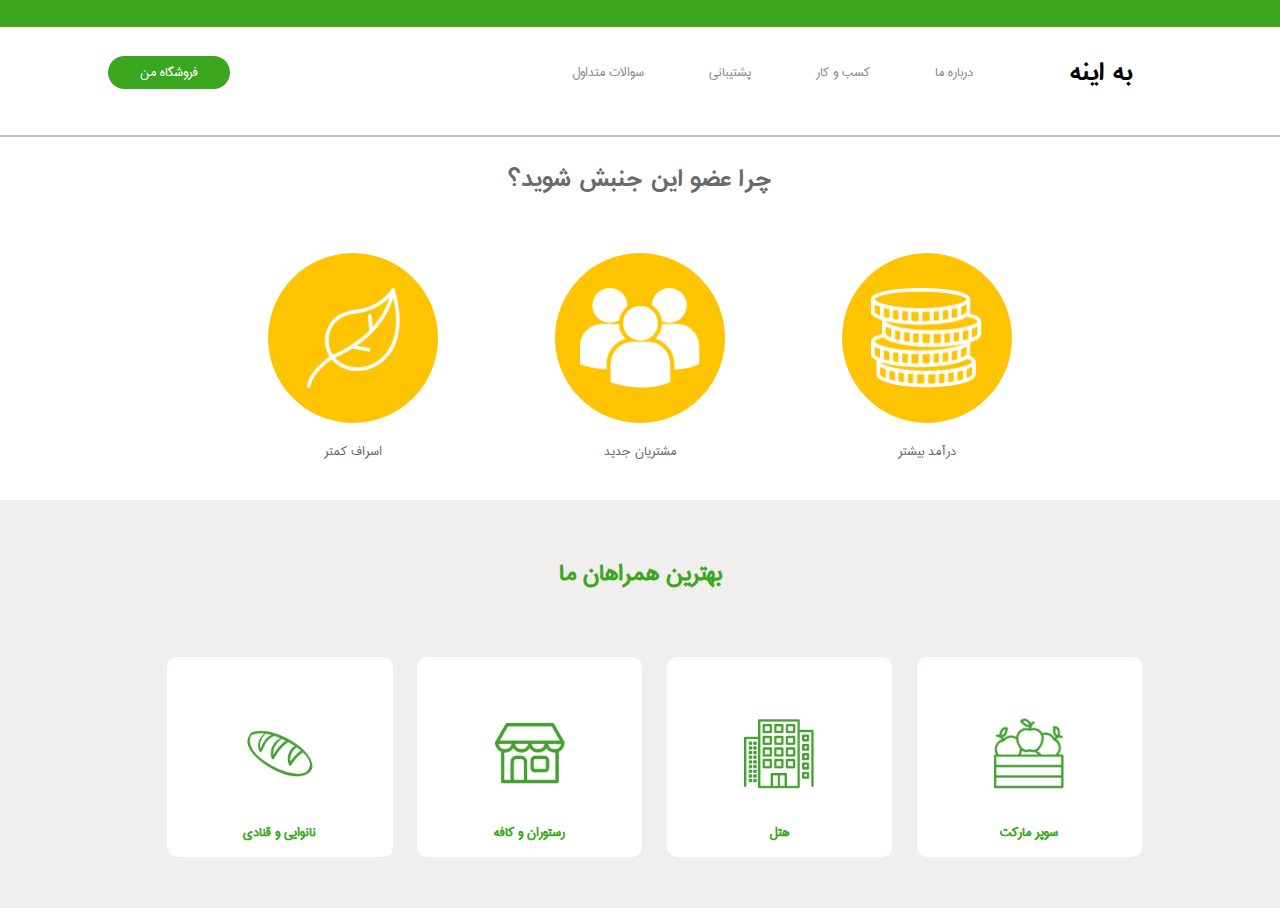
<file: samplepagecoin/index.html>
<!DOCTYPE html>
<html lang="fa-IR" dir="rtl">
<head>
    <meta charset="UTF-8">
    <meta http-equiv="X-UA-Compatible" content="IE=edge">
    <meta name="viewport" content="width=device-width, initial-scale=1.0">
    <title>Document</title>
    <link rel="stylesheet" href="./main.css">
</head>
<body>
    <header>
        <div class="line">
        </div>
        <div class="container d-flex justify-between align-center">
            <div class="logo">
                <h1>به اینه</h1>
            </div>
            <nav>
                <a href="#">درباره ما</a>
                <a href="#">کسب و کار</a>
                <a href="#">پشتیبانی</a>
                <a href="#">سوالات متداول</a>
            </nav>
            <div class="cta">
                <p>فروشگاه من</p>
            </div>
        </div>
    </header>
    <div class="container">
        <main>
            <span class="first-content">
                چرا عضو این جنبش شوید؟
            </span>
         <div class="second-content container d-flex justify-between align-center ">
             <div class="first-image">
                  <div id="one">
                       <img src="./assets/images/coins.png" >
                 </div>
                    <p>درآمد بیشتر</p>
                </div>
             
                <div class="second-image">
                    <div id="two">
                       <img src="./assets/images/multipleUsers.png">
                    </div>
                   <p>مشتریان جدید</p>
                </div>
                <div class="third-image">
                    <div id="three">
                      <img src="./assets/images/leaf.png">
                    </div>
                 <p>اسراف کمتر</p>
                </div>
         </div>
        </main>
    </div>
        <footer>
            <div class="container">
            <div class="accompany">بهترین همراهان ما</div>
            <div class="items">
                <div class="card-1">
                    <img  src="./assets/images/kharobar.png">
                    <span class="grocery">سوپر مارکت</span>
                </div>
                <div class="card-2">
                    <img src="./assets/images/hotel.png">
                    <span class="hotel">هتل</span>
                </div>
                <div class="card-3">
                    <img src="./assets/images/restaurant.png">
                    <span class="coffee">رستوران و کافه</span>
                </div>
                <div class="card-4">
                    <img src="./assets/images/bread.png">
                    <span class="bakery">نانوایی و قنادی</span>
                </div>
            </div>
        </div>
        </footer>
</body>
</html>
</file>
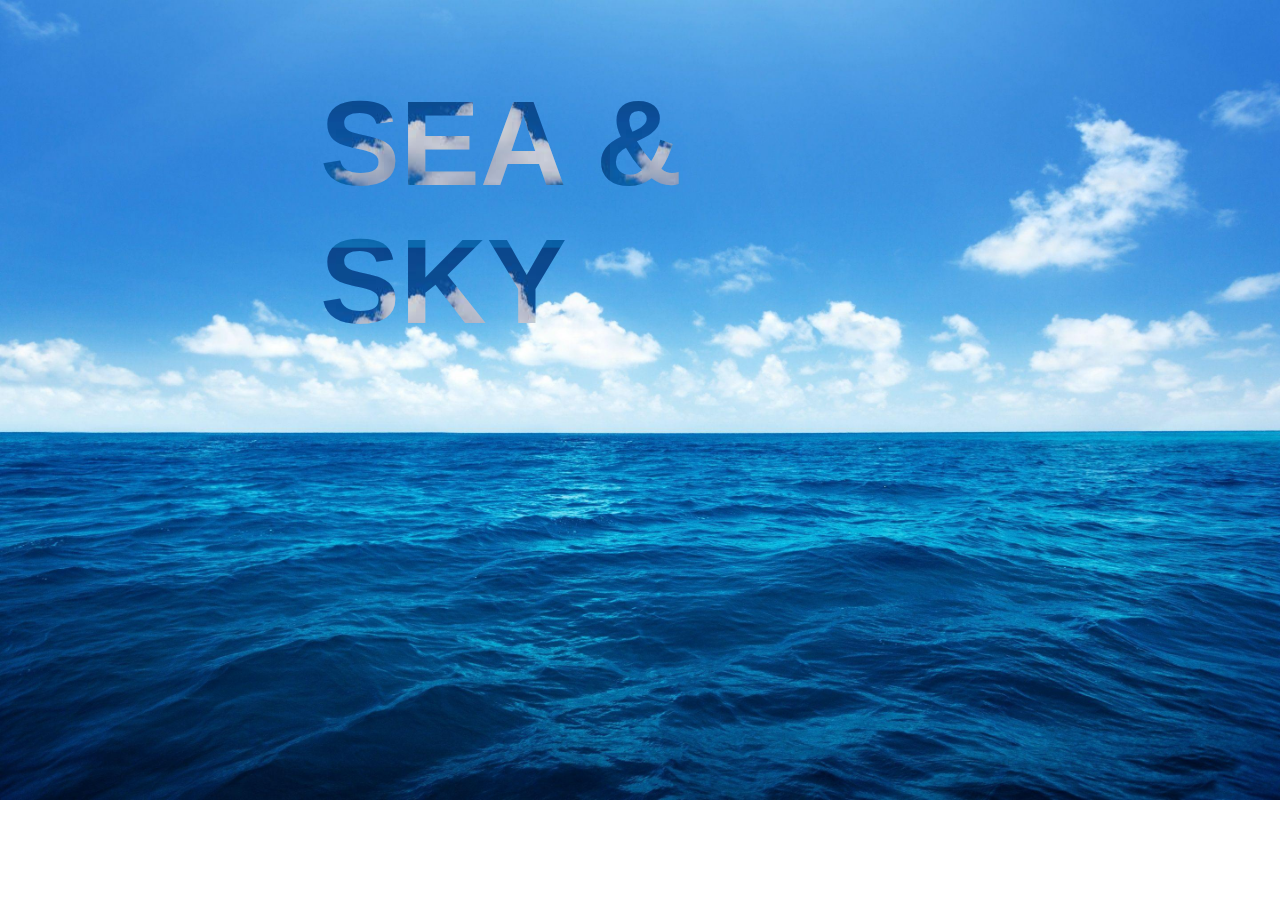
<file: 2/seaSky.html>
<!DOCTYPE html>
<html lang="en">
<head>
    <meta charset="UTF-8">
    <meta http-equiv="X-UA-Compatible" content="IE=edge">
    <meta name="viewport" content="width=device-width, initial-scale=1.0">
    <title>SEA & SKY</title>
    <link rel="stylesheet" href="assets/css/seaSky.css">
</head>
<body>
    <div class="seaSky">
        <h1>sea & sky</h1>
    </div>
</body>
</html>
</file>
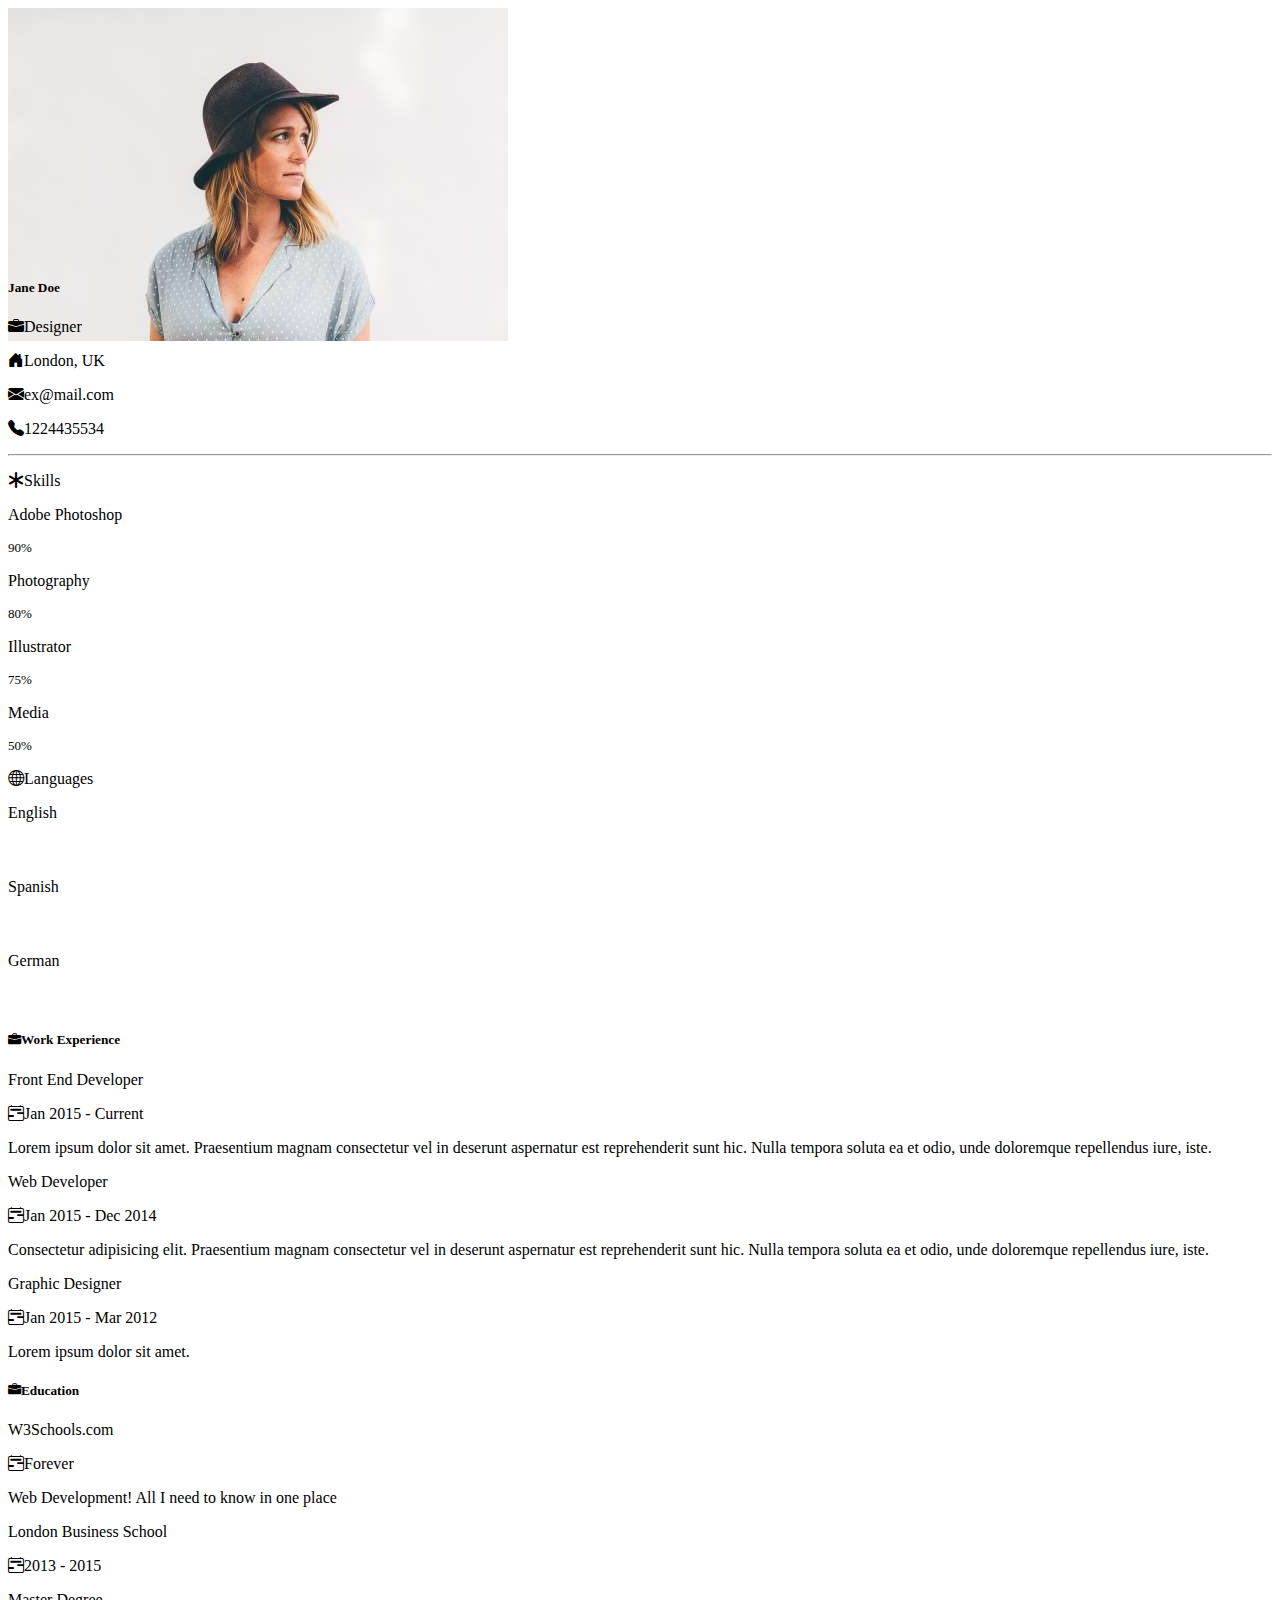
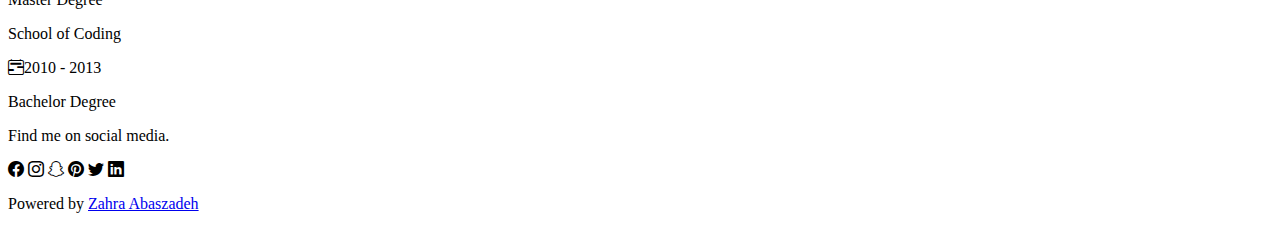
<file: bootstrapcss/3.html>
<!DOCTYPE html>
<html lang="en">
<head>
    <meta charset="UTF-8">
    <meta http-equiv="X-UA-Compatible" content="IE=edge">
    <meta name="viewport" content="width=device-width, initial-scale=1.0">
    <link href="https://cdn.jsdelivr.net/npm/bootstrap@5.1.3/dist/css/bootstrap.min.css" rel="stylesheet" integrity="sha384-1BmE4kWBq78iYhFldvKuhfTAU6auU8tT94WrHftjDbrCEXSU1oBoqyl2QvZ6jIW3" crossorigin="anonymous">
    <link rel="stylesheet" href="https://cdn.jsdelivr.net/npm/bootstrap-icons@1.3.0/font/bootstrap-icons.css">
    <link rel="stylesheet" href="3.css">
    <title>Bootstrap Template</title>
</head>
<body class="bg-light">
    <!-- Page Container -->
    <div class="container mt-4">
        <div class="row">
              <!-- Left Column -->
            <div class="col-12 col-md-4 leftCard">
                <div class="card shadow mb-5 bg-white rounded">
                    <img src="avatar_hat.jpg" class="card-img-top">
                    <div class="card-body">
                      <h5 class="card-title fs-2 fw-normal mb-4">Jane Doe</h5>
                      <p class="card-text">
                        <p class="text-secondary"><i class="bi bi-briefcase-fill text-success me-3"></i>Designer</p>
                        <p class="text-secondary"><i class="bi bi-house-door-fill text-success me-3"></i>London, UK</p>
                        <p class="text-secondary"><i class="bi bi-envelope-fill text-success me-3"></i>ex@mail.com</p>
                        <p class="text-secondary"><i class="bi bi-telephone-fill text-success me-3"></i>1224435534</p>
                      </p>
                      <hr>
                      <p class="fw-bold text-secondary fs-5"><i class="bi bi-asterisk text-success fw-bolder fs-6 me-3"></i>Skills</p>
                      <p class="text-secondary">Adobe Photoshop</p>
                      <div class="bg-light mb-3 radius">
                        <div class="bg-success text-center text-white radius fsmall" style="width:90%;">90%</div>
                      </div>
                      <p class="text-secondary">Photography</p>
                      <div class="bg-light mb-3 radius" >
                        <div class="bg-success text-center text-white radius fsmall" style="width:80%;">80%</div>
                      </div>
                      <p class="text-secondary">Illustrator</p>
                      <div class="bg-light mb-3 radius">
                        <div class="bg-success text-center text-white radius w-75 fsmall">75%</div>
                      </div>
                      <p class="text-secondary">Media</p>
                      <div class="bg-light mb-3 radius">
                        <div class="bg-success text-center text-white radius w-50 fsmall">50%</div>
                      </div>
                      <p class="py-3 fw-bold text-secondary fs-5"><i class="bi bi-globe text-success fw-bolder fs-6 me-3"></i>Languages</p>
                      <p class="text-secondary">English</p>
                      <div class="bg-light mb-3 radius">
                        <div class="bg-success radius w-100 h24"></div>
                      </div>
                      <p class="text-secondary">Spanish</p>
                      <div class="bg-light mb-3 radius">
                        <div class="bg-success radius h24" style="width:55%;"></div>
                      </div>
                      <p class="text-secondary radius">German</p>
                      <div class="bg-light mb-3 radius">
                        <div class="bg-success w-25 radius h24"></div>
                      </div>
                    </div>
                    </div>
            </div>
            <!-- End Left Column -->

             <!-- Right Column -->
            <div class="col-12 col-md-8">
                <div class="card shadow">
                    <div class="card-body">
                      <h5 class="card-title text-secondary fs-2"><i class="bi bi-briefcase-fill text-success me-3"></i>Work Experience</h5>
                      <p class="card-text text-secondary fw-bold fs-6 py-3 ps-3">Front End Developer</p>
                      <p class="ps-3 text-success fs-6"><i class="bi bi-calendar2-range text-success pe-3"></i>Jan 2015 - <span class="badge bg-success">Current</span></p>
                      <p class="mx-3 border-bottom pb-4">Lorem ipsum dolor sit amet. Praesentium magnam consectetur vel in deserunt aspernatur est reprehenderit sunt hic. Nulla tempora soluta ea et odio, unde doloremque repellendus iure, iste.</p> 
                        <!-- -------------------------------------------------- -->
                      <p class="card-text text-secondary fw-bold fs-6 py-3 ps-3">Web Developer</p>
                      <p class="ps-3 text-success fs-6"><i class="bi bi-calendar2-range text-success pe-3"></i>Jan 2015 - Dec 2014</p>
                      <p class="mx-3 border-bottom pb-4">Consectetur adipisicing elit. Praesentium magnam consectetur vel in deserunt aspernatur est reprehenderit sunt hic. Nulla tempora soluta ea et odio, unde doloremque repellendus iure, iste.</p> 
                        <!-- --------------------------------------------------- -->
                      <p class="card-text text-secondary fw-bold fs-6 py-3 ps-3">Graphic Designer</p>
                      <p class="ps-3 text-success fs-6"><i class="bi bi-calendar2-range text-success pe-3"></i>Jan 2015 - Mar 2012</p>
                      <p class="mx-3 pb-4">Lorem ipsum dolor sit amet.</p>                  
                    </div>
                </div>
                <div class="card shadow mt-4">
                    <div class="card-body">
                      <h5 class="card-title text-secondary fs-2"><i class="bi bi-briefcase-fill text-success me-3"></i>Education</h5>
                      <p class="card-text text-secondary fw-bold fs-6 py-3 ps-3">W3Schools.com</p>
                      <p class="ps-3 text-success fs-6"><i class="bi bi-calendar2-range text-success pe-3"></i>Forever</p>
                      <p class="mx-3 border-bottom pb-4">Web Development! All I need to know in one place</p> 
                        <!-- -------------------------------------------------- -->
                      <p class="card-text text-secondary fw-bold fs-6 py-3 ps-3">London Business School</p>
                      <p class="ps-3 text-success fs-6"><i class="bi bi-calendar2-range text-success pe-3"></i>2013 - 2015</p>
                      <p class="mx-3 border-bottom pb-4">Master Degree</p> 
                        <!-- --------------------------------------------------- -->
                      <p class="card-text text-secondary fw-bold fs-6 py-3 ps-3">School of Coding</p>
                      <p class="ps-3 text-success fs-6"><i class="bi bi-calendar2-range text-success pe-3"></i>2010 - 2013</p>
                      <p class="mx-3 pb-4">Bachelor Degree</p>                  
                    </div>
                </div>
            </div>
             <!-- End Right Column -->

        </div>
    </div>
    <!-- footer Part -->
    <footer class="text-white text-center mt-3 bg-success">
        <p class="pt-3 pb-1">Find me on social media.</p>
        <i class="bi bi-facebook"></i>
        <i class="bi bi-instagram"></i>
        <i class="bi bi-snapchat"></i>
        <i class="bi bi-pinterest"></i>
        <i class="bi bi-twitter"></i>
        <i class="bi bi-linkedin"></i>
        <p class="pb-3 pt-3">Powered by <a href="https://github.com/ZhrAbszd/Zahra_Abaszadeh_hw10_maktab66.git" target="_blank" class="text-white">Zahra Abaszadeh</a></p>
    </footer>


    <script src="https://cdn.jsdelivr.net/npm/bootstrap@5.1.3/dist/js/bootstrap.bundle.min.js" integrity="sha384-ka7Sk0Gln4gmtz2MlQnikT1wXgYsOg+OMhuP+IlRH9sENBO0LRn5q+8nbTov4+1p" crossorigin="anonymous"></script>
</body>
</html>
</file>
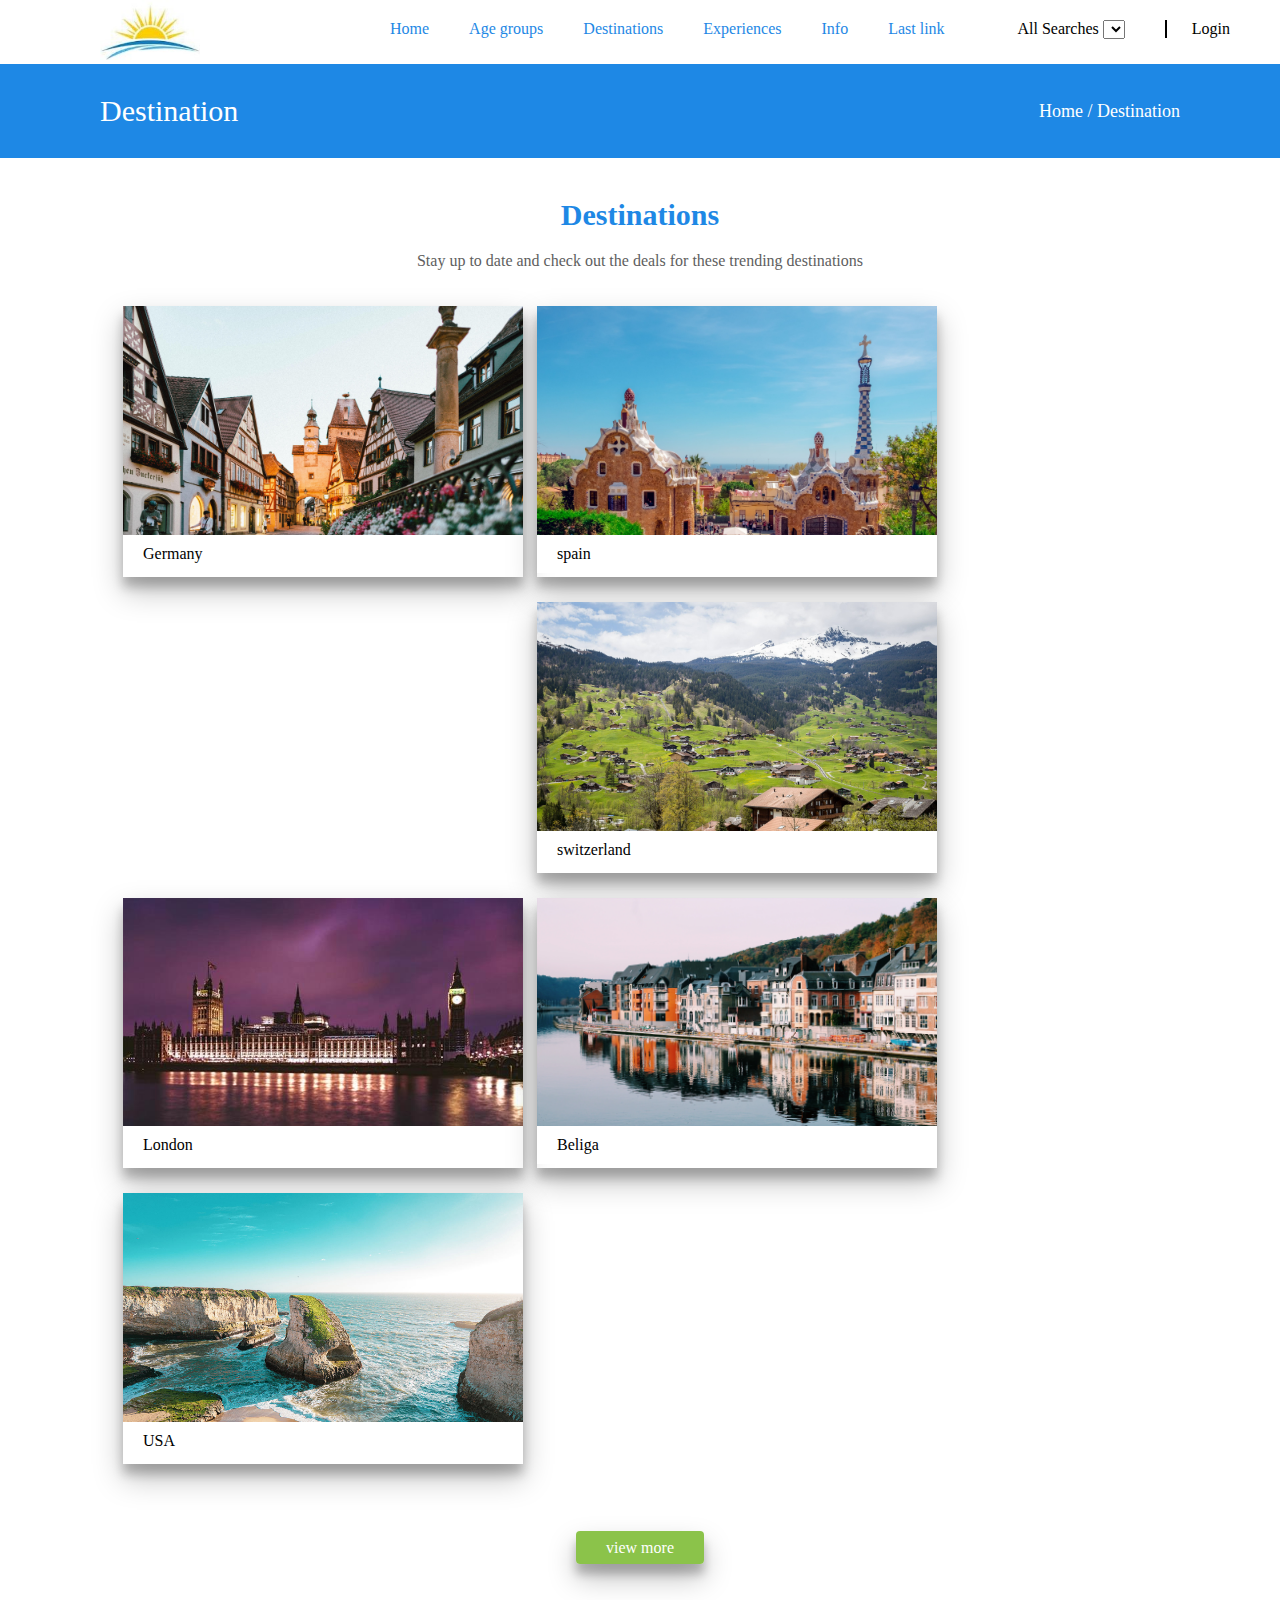
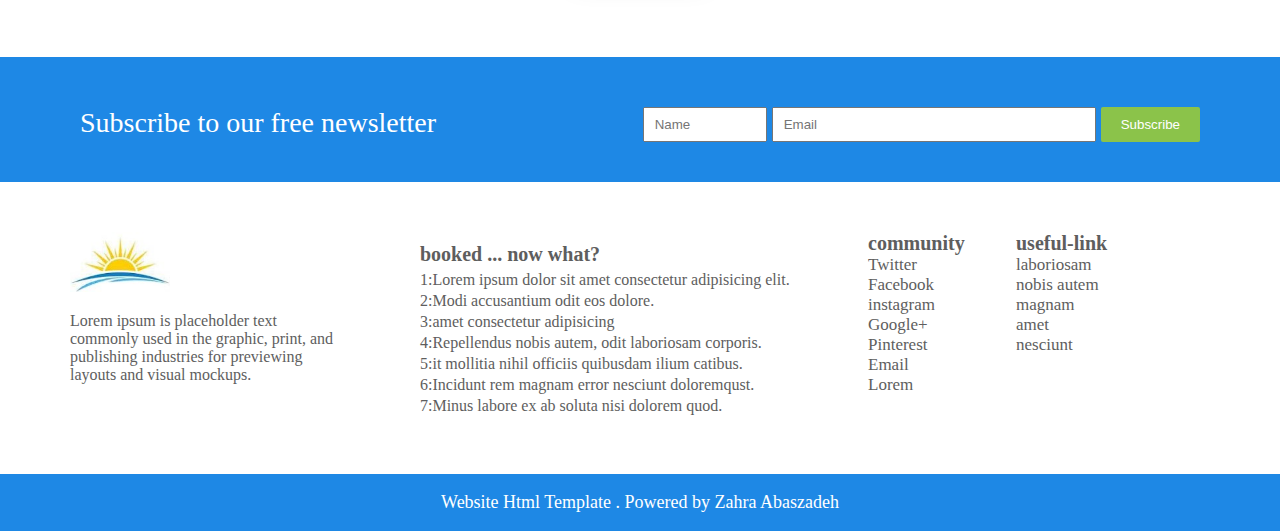
<file: htmlfloat/float.html>
<!DOCTYPE html>
<html lang="en">
<head>
    <meta charset="UTF-8">
    <meta http-equiv="X-UA-Compatible" content="IE=edge">
    <meta name="viewport" content="width=device-width, initial-scale=1.0">
    <title>Float</title>
    <link rel="stylesheet" href="main.css">
</head>
<body>
    <nav class="clearfix">
        <div class="logo">
          <img src="img/sunrise.png" alt="" style="width: 100px; padding-left: 100px;">
        </div>
        <ul>
          <li><a href="#">Home</a></li>
          <li><a href="#">Age groups</a></li>
          <li><a href="#">Destinations</a></li>
          <li><a href="#">Experiences</a></li>
          <li><a href="#">Info</a></li>
          <li><a href="#">Last link</a></li>
         </ul>
         <span id="loginBorder">Login</span>
         <div class="dropdown">
            <label for="">All Searches</label>
            <select name="" id="">
              <option value=""></option>
              <option value=""></option>
              <option value=""></option>
              <option value=""></option>
            </select>
         </div>
    </nav>
    <div class="clearfix destination">
        <span id="title">Destination</span>
        <span class="home">Home / Destination</span>
    </div>
    <div style="width: 100%; text-align: center; margin: 20px 0;">
    <h1>Destinations</h1>
    <p>Stay up to date and check out the deals for these trending destinations</p>
    </div>
    <div class="imgGallery" style="width: 90%; padding-left: 123px;">
        <div style="display: inline-block;">
        <div class="images">
            <img src="img/Germany.jpg" alt="" style="width: 400px;">
            <div class="caption">Germany</div>
        </div>
        <div class="images">
            <img src="img/spain.jpg" alt="" style="width: 400px;">
            <div class="caption">spain</div>
        </div>
        <div class="images">
            <img src="img/switzerland.jpg" alt="" style="width: 400px;">
            <div class="caption">switzerland</div>
        </div>
        </div>
        <div style="display: inline-block;">
        <div class="images">
            <img src="img/London.jpg" alt="" style="width: 400px;">
            <div class="caption">London</div>
        </div>
        <div class="images">
            <img src="img/Beliga.jpg" alt="" style="width: 400px;">
            <div class="caption">Beliga</div>
        </div>
        <div class="images">
            <img src="img/USA.jpg" alt="" style="width: 400px;">
            <div class="caption">USA</div>
        </div>
        </div>
    </div>
    <div class="viewmore">
        <span>view more</span>
    </div>
    <div class="sub">
        <p>Subscribe to our free newsletter</p>
        <button type="submit">Subscribe</button>
        <input type="email" placeholder="Email" style="width: 300px;">
        <input type="text" placeholder="Name" style="width: 100px;">
    </div>
    <div class="footer">
        <div class="f-col" style="width: 25%; padding-left: 70px;">
            <img src="img/sunrise.png" alt="" style="width: 100px;">
            <p style="width: 87%;">Lorem ipsum is placeholder text commonly used in the graphic, print, and publishing industries for previewing layouts and visual mockups.</p>
        </div>
        <div class="f-col" style="width: 35%; line-height: 5px;padding-left: 30px;">
            <p class="bold">booked ... now what?</p>
            <p>1:Lorem ipsum dolor sit amet consectetur adipisicing elit.</p>
            <p>2:Modi accusantium odit eos dolore.</p>
            <p>3:amet consectetur adipisicing</p>
            <p>4:Repellendus nobis autem, odit laboriosam corporis.</p>
            <p>5:it mollitia nihil officiis quibusdam ilium catibus.</p>
            <p>6:Incidunt rem magnam error nesciunt doloremqust.</p>
            <p>7:Minus labore ex ab soluta nisi dolorem quod.</p>
        </div>
        <div class="f-col" style="width: 10%;">
            <span class="bold">community</span>
            <span>Twitter</span>
            <span>Facebook</span>
            <span>instagram</span>
            <span>Google+</span>
            <span>Pinterest</span>
            <span>Email</span>
            <span>Lorem</span>
        </div>
        <div class="f-col" style="width: 10%; padding-left: 20px;">
            <span class="bold">useful-link</span>
            <span>laboriosam</span>
            <span>nobis autem</span>
            <span>magnam</span>
            <span>amet</span>
            <span>nesciunt</span>
        </div>
    </div>
    <div class="last">
        <p>Website Html Template . Powered by Zahra Abaszadeh</p>
    </div>

</body>
</html>
</file>
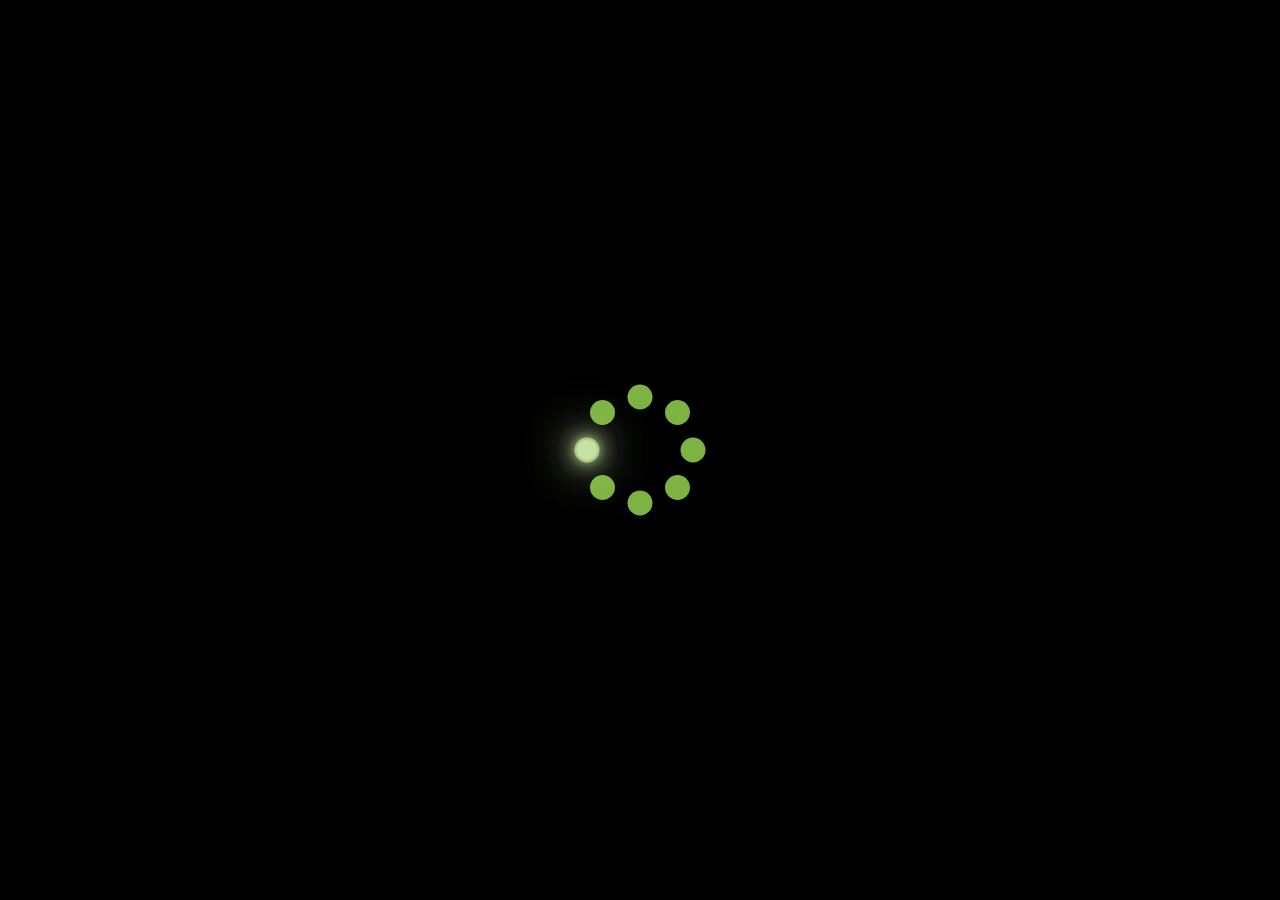
<file: loaderHtml/Loader1.html>
<!DOCTYPE html>
<html lang="en">
  <head>
    <meta charset="UTF-8" />
    <meta http-equiv="X-UA-Compatible" content="IE=edge" />
    <meta name="viewport" content="width=device-width, initial-scale=1.0" />
    <title>BIG BALL</title>
    <style>
      body {
          background-color: black;
      }
      .s2 {
        position: absolute;
        height: 100px;
        width: 100px;
        background-color: transparent;
        top: 50vh;
        left: 50%;
        transform: translate(-50%, -50%);
      }

      .s1 {
        position: absolute;
        height: 100px;
        width: 100px;
        top: 50vh;
        left: 50%;
        transform-origin: center;
        transform: translate(-50%, -50%) rotate(45deg);
        background-color: transparent;
      }

      .bigcon {
        position: absolute;
        height: 95px;
        width: 95px;
        top: 50vh;
        left: 50%;
        transform-origin: center;
        transform: translate(-50%, -50%) rotate(-45deg);
        background-color: transparent;
        animation: bigcon 2s infinite linear;
        animation-delay: 0.25s;
      }

      .b {
        border-radius: 50%;
        position: absolute;
      }

      .s {
        width: 25px;
        height: 25px;
        animation: small 2s infinite ease;
        background-color: #7cb342;
      }

      .s:nth-child(1) {
        top: 0%;
        left: 0%;
      }

      .s:nth-child(2) {
        top: 0%;
        right: 0%;
      }

      .s:nth-child(3) {
        right: 0%;
        bottom: 0%;
      }

      .s:nth-child(4) {
        bottom: 0%;
        left: 0%;
      }

      .big {
        width: 20px;
        height: 20px;
        border-radius: 15px;
        box-shadow: 0px 0px 10px #c5e1a5, 0px 0px 20px #c5e1a5,
          0px 0px 30px #c5e1a5, 0px 0px 50px #c5e1a5, 0px 0px 60px #c5e1a5;
        z-index: 1;
        background-color: #c5e1a5;
        animation: bigball 1s infinite linear;
      }

      .sb1 {
        animation-delay: -1.75s;
      }
      .sb6 {
        animation-delay: -1.5s;
      }
      .sb2 {
        animation-delay: -1.25s;
      }
      .sb7 {
        animation-delay: -1s;
      }
      .sb3 {
        animation-delay: -0.75s;
      }
      .sb8 {
        animation-delay: -0.5s;
      }
      .sb4 {
        animation-delay: -0.25s;
      }
      .sb5 {
        animation-delay: -0s;
      }

      @keyframes bigcon {
        0% {
          transform-origin: center;
          transform: translate(-50%, -50%) rotate(45deg);
        }
        100% {
          transform-origin: center;
          transform: translate(-50%, -50%) rotate(405deg);
        }
      }

      @keyframes small {
        0% {
          transform: scale(1);
          background-color: #7cb342;
        }
        10% {
          transform: scale(1.3);
          background-color: #c5e1a5;
        }
        15% {
          transform: scale(1);
        }
        25% {
          transform: scale(1);
          background-color: #7cb342;
        }
        100% {
          transform: scale(1);
          background-color: #7cb342;
        }
      }
    </style>
  </head>
  <body>
    <div class="main">
      <div class="s1">
        <div class="s b sb1"></div>
        <div class="s b sb2"></div>
        <div class="s b sb3"></div>
        <div class="s b sb4"></div>
      </div>
      <div class="s2">
        <div class="s b sb5"></div>
        <div class="s b sb6"></div>
        <div class="s b sb7"></div>
        <div class="s b sb8"></div>
      </div>
      <div class="bigcon">
        <div class="big b"></div>
      </div>
    </div>
  </body>
</html>
</file>
<file: samplepagecoin/main.css>
@font-face {
    src: url(./assets/fonts/IRAN\ Sans\ Bold\ \(mmrostami.blog.ir\).ttf);
    font-family:irbold;
}
@font-face {
    src: url(./assets/fonts/IRAN\ Sans\ Regular\ \(mmrostami.blog.ir\).ttf);
    font-family:irreg;
}
.d-flex {
    display: flex;
}

.justify-between {
    justify-content: space-between;
}

.align-center {
    align-items: center;
}
.align-start{
    align-items: flex-start;
}
body {
    margin: 0;
}
header{
    border-bottom: 2px solid #c7c4c4;
    height: 15vh;
    align-items:baseline;
}
div.line{
    height: 3vh;
    background-color: #3ba720;
}
div.container {
    width: 80%;
    margin-left: auto;
    margin-right: auto;
}
div.logo {
    display: inline-block;
    width: 10%;
    vertical-align: middle;
    font-family: irbold;
    text-align: center;
}
a {
    text-decoration: none;
}
nav {
    width: 69%;
    display: inline-block;
    text-align:start;
}
nav a {
    color: #908c8c;
    padding: 5px 20PX;
    font-size: 1em;
    font-family: irreg;
    margin-left:3%;
}
nav a:hover {
    color:white;
    background-color:#3ba720 ;
    border-radius: 20px;
}
div.cta {
    display: inline-block;
    width: 10%;
    vertical-align: middle;
    font-size: 1em;
    font-family: irreg;
    text-align: center;
}
div.cta p{
    width:100%;
    height:100%;
    padding: 4px 10px;
    color: white;
    background-color: #3ba720;
    border-radius: 25px;

}
main{
    text-align: center;
    margin: 2% 0%;
}
span.first-content{
   
    color: #6b6969;
    font-family: irbold;
    font-size:1.8em ;
}
div.second-content{
    margin-top: 5%;
    font-family: irreg;
    font-size: 1em;
    color: #6b6969;
}
div.first-image{
    display:inline-block;
    width: 30%;
    text-align: center;

}
#one{
    display:inline-block;
    height: 170px;
    width: 170px;
    background-color: #ffc401;
    border-radius:50%;
    vertical-align:middle;
    text-align: center;
}
#one img, #two img, #three img{
   height: 100px;
   position: relative;
   top: 50%;
   transform:translateY(-50%);
}

div.second-image{
    display:inline-block;
    width:30%;
    text-align:center; 
}
#two{
    display:inline-block;
    height: 170px;
    width: 170px;
    background-color: #ffc401;
    border-radius:50%;
    vertical-align:middle;
    text-align: center;
}


div.third-image{
    display:inline-block;
    width:30%;
    text-align:center;
    vertical-align: middle;
   
}
#three{
    display:inline-block;
    height: 170px;
    width: 170px;
    background-color: #ffc401;
    border-radius:50%;
    vertical-align:middle;
    text-align: center;
}
footer{
    background-color: #f1eeee;
    font-family: irreg;

}
.justify-around{
    justify-content: space-around;
}
div.accompany{
    text-align: center;
    padding: 5% 0%;
    font-size: 1.8em;
    color: #3ba720;
    font-weight:bold;
}

div.card-1, .card-2, .card-3, .card-4{
    display: inline-block;
    width: 22%;
    margin: 1%;
    height:20vh;
    padding-top: 2%;
    vertical-align: top;
    background-color: white;
    /**box-shadow: 3px 4px 12px 1px gray;**/
    border-radius: 10px;
    text-align: center;
    position: relative;
    cursor: pointer;
    margin-bottom:5% ;
    
}
 footer img{
  width: 70Px;
  position: absolute;
  top: 50%;
  left: 50%;
   transform:translate(-50%,-50%);
   padding-bottom: 3%;
}
.grocery, .coffee, .hotel, .bakery{
    position: absolute;
    left: 50%;
    bottom: 0;
    transform:translate(-50%,-50%);
    color: #3ba720;
    font-size:1em;
    font-weight: 620;
}

div.card-1:hover{
    border-bottom: 8px solid #3ba720;
}
div.card-2:hover{
    border-bottom: 8px solid #3ba720;
}
div.card-3:hover{
    border-bottom: 8px solid #3ba720;
}
div.card-4:hover{
    border-bottom: 8px solid #3ba720;
}
/* tablet breakpoint */
@media screen and (max-width: 992px) { 
    body{
        margin: 0;
    }
    div.logo {
        display: inline-block;
        width: 15%;
        vertical-align: middle;
        font-family: irbold;
        font-size: .8em;
        text-align: center;
    }
    nav {
        width:60%;
        display: inline-block;
        text-align:start;
    }
    nav a {
        color: #908c8c;
        padding:1px 2px;
        font-size: .9em;
        font-family: irreg;
        font-weight:600;
    }
    div.cta {
        display: inline-block;
        width: 17%;
        vertical-align: middle;
        font-size: .8em;
        font-family: irreg;
        text-align: center;
    }
    div.cta p{
        width:100%;
        height:100%;
        padding:1px 2px;
        color: white;
        background-color: #3ba720;
        border-radius: 25px;
    
    }
    span.first-content{
   
        color: #6b6969;
        font-family: irbold;
        font-size:1.3em ;
    }
    div.second-content{
        margin-top: 5%;
        font-family: irreg;
        font-size: 1.2em;
        color: #6b6969;
    }
    div.first-image{
        display:inline-block;
        width: 30%;
        text-align: center;
    
    }
    #one{
        display:inline-block;
        height: 80px;
        width: 80px;
        background-color: #ffc401;
        border-radius:50%;
        vertical-align:middle;
        text-align: center;
    }
    #one img, #two img, #three img{
       height: 50px;
       width: 50px;
       position: relative;
       top: 50%;
       transform:translateY(-50%);
    }
    
    div.second-image{
        display:inline-block;
        width:30%;
        text-align:center; 
    }
    #two{
        display:inline-block;
        height: 80px;
        width: 80px;
        background-color: #ffc401;
        border-radius:50%;
        vertical-align:middle;
        text-align: center;
    }
    
    
    div.third-image{
        display:inline-block;
        width:30%;
        text-align:center;
        vertical-align: middle;
       
    }
    #three{
        display:inline-block;
        height: 80px;
        width: 80px;
        background-color: #ffc401;
        border-radius:50%;
        vertical-align:middle;
        text-align: center;
    }
    div.accompany{
        text-align: center;
        padding: 5% 0%;
        font-size: 1.3em;
        color: #3ba720;
        font-weight:bold;
    }
    div.items{
        padding-bottom: 5%;
    }
    div.items{
        padding-bottom: 5%;
    }
    div.card-1, .card-2, .card-3, .card-4{
        display: inline-block;
        width: 47%;
        height:20vh;
        vertical-align: top;
        background-color: white;
        /**box-shadow: 3px 4px 12px 1px gray;**/
        border-radius: 10px;
        text-align: center;
        position: relative;
        cursor: pointer;
        margin-bottom: 3%;
    }
    footer img{
        width: 70Px;
        position: absolute;
        top: 50%;
        left: 50%;
         transform:translate(-50%,-50%);
         padding-bottom: 3%;
      }
      .grocery, .coffee, .hotel, .bakery{
          position: absolute;
          left: 50%;
          bottom: 0;
          transform:translate(-50%,-50%);
          color: #3ba720;
          font-size:1em;
          font-weight: 620;
      }
      
      div.card-1:hover{
          border-bottom: 8px solid #3ba720;
      }
      div.card-2:hover{
          border-bottom: 8px solid #3ba720;
      }
      div.card-3:hover{
          border-bottom: 8px solid #3ba720;
      }
      div.card-4:hover{
          border-bottom: 8px solid #3ba720;
      }
}
/* mobile breakpoint */
@media screen and (max-width: 500px) {
    body{
        margin: 0;
    }
    div.logo {
        display: inline-block;
        width: 15%;
        vertical-align: middle;
        font-family: irbold;
        font-size: .5em;
        text-align: center;
    }
    nav {
        width:65%;
        display: inline-block;
        text-align:start;
    }
    nav a {
        color: #908c8c;
        padding:0 1px;
        font-size: .7em;
        font-family: irreg;
    }
    div.cta {
        display: inline-block;
        width: 17%;
        vertical-align: middle;
        font-size: .8em;
        font-family: irreg;
        text-align: center;
    }
    div.cta p{
        width:100%;
        height:100%;
        padding:1px 2px;
        color: white;
        background-color: #3ba720;
        border-radius: 25px;
    
    }
    span.first-content{
   
        color: #6b6969;
        font-family: irbold;
        font-size:1.2em ;
    }
    div.second-content{
        margin-top: 5%;
        font-family: irreg;
        font-size: .8em;
        color: #6b6969;
    }
    div.first-image{
        display:inline-block;
        width: 30%;
        text-align: center;
    
    }
    #one{
        display:inline-block;
        height: 80px;
        width: 80px;
        background-color: #ffc401;
        border-radius:50%;
        vertical-align:middle;
        text-align: center;
    }
    #one img, #two img, #three img{
       height: 50px;
       width: 50px;
       position: relative;
       top: 50%;
       transform:translateY(-50%);
    }
    
    div.second-image{
        display:inline-block;
        width:30%;
        text-align:center; 
    }
    #two{
        display:inline-block;
        height: 80px;
        width: 80px;
        background-color: #ffc401;
        border-radius:50%;
        vertical-align:middle;
        text-align: center;
    }
    
    
    div.third-image{
        display:inline-block;
        width:30%;
        text-align:center;
        vertical-align: middle;
       
    }
    #three{
        display:inline-block;
        height: 80px;
        width: 80px;
        background-color: #ffc401;
        border-radius:50%;
        vertical-align:middle;
        text-align: center;
    }
    div.accompany{
        text-align: center;
        padding: 5% 0%;
        font-size: 1em;
        color: #3ba720;
        font-weight:bold;
    }
    div.items{
        padding-bottom: 5%;
    }
    div.card-1, .card-2, .card-3, .card-4{
        display: inline-block;
        width: 47%;
        height:20vh;
        vertical-align: top;
        background-color: white;
        /**box-shadow: 3px 4px 12px 1px gray;**/
        border-radius: 10px;
        text-align: center;
        position: relative;
        cursor: pointer;
        margin-bottom: 3%;
    }
    footer img{
        width: 70Px;
        position: absolute;
        top: 50%;
        left: 50%;
         transform:translate(-50%,-50%);
         padding-bottom: 3%;
      }
      .grocery, .coffee, .hotel, .bakery{
          position: absolute;
          left: 50%;
          bottom: 0;
          transform:translate(-50%,-50%);
          color: #3ba720;
          font-size:.8em;
          font-weight: 620;
      }
      
      div.card-1:hover{
          border-bottom: 8px solid #3ba720;
      }
      div.card-2:hover{
          border-bottom: 8px solid #3ba720;
      }
      div.card-3:hover{
          border-bottom: 8px solid #3ba720;
      }
      div.card-4:hover{
          border-bottom: 8px solid #3ba720;
      }
}
</file>
<file: 2/assets/css/seaSky.css>
body{
	margin: 0;
	padding: 0;
	font-family: "montserrat",sans-serif;
	background: url('../img/sea.jpg') no-repeat;
	background-size: cover;
}
.seaSky{
	position: absolute;
	top: 23.5%;
	left: 50%;
	transform: translate(-50%,-50%);

}
.seaSky h1{
	font-size: 120px;
	text-transform: uppercase;
	font-weight: 900;
	color: #2c3e5036;
	background-image: url('../img/cloud.jpg');
	-webkit-background-clip:text;
	animation: cloud 20s infinite;
    text-shadow: 0 1px 0 #ccc,
               0 2px 0 #c9c9c9,
               0 3px 0 #bbb,
               0 4px 0 #b9b9b9,
               0 5px 0 #aaa,
               0 6px 1px rgba(0,0,0,.1),
               0 0 5px rgba(0,0,0,.5),
               0 1px 3px rgba(0,0,0,.5),
               0 3px 5px rgba(0,0,0,.2),
               0 5px 10px rgba(0,0,0,.35),
               0 20px 20px rgba(0,0,0,.2),

}
@keyframes cloud {
	from{
		background-position: left 0 top 0;
	}
	to{
		background-position: left 1000px top 0;
	}
}
</file>
<file: bootstrapcss/3.css>
.leftCard h5{
    margin-top: -65px;
}
.radius {
    border-radius: 16px;
}
.h24 {
    height: 24px;
}
.fsmall {
    font-size: small;
}
</file>
<file: htmlfloat/main.css>
body {
    margin: 0;
    padding: 0;
}
nav{
    width:100%;
}
div{
    float:left;
}

ul{
    margin: 0 auto;
    padding-left: 100px;
    width: 50%;
}
li{
    list-style:none;
    display:inline;
}
a{
    color: #1e88e5;
    text-decoration:none;
    float:left;
    padding:20px;    
}
a:hover {
    color: orangered;
    border-top: 2px solid orangered;
    padding-top: 18px;
}
.dropdown {
    float: right;
    margin: 20px;
}
#loginBorder {
    margin: 20px;
    padding-right: 30px;
    padding-left: 25px;
    float: right;
    border-left: 2px solid black;
}
.destination {
    background-color: #1e88e5;
    width: 100%;
    color: white;
    margin: auto;
    padding: 30px 0;
}
#title {
    font-size: 30px;
    font-weight: 500;
    float: left;
    margin-left: 100px;
}
.home {
    font-size: 18px;
    float: right;
    margin-right: 100px;
    padding-top: 7px;
}

h1 {
    font-size: 30px;
    color: #1e88e5;
}
.images {
    position: relative;
    margin-right: 14px;
    margin-bottom: 25px;
    box-shadow: rgba(0, 0, 0, 0.25) 0px 14px 28px, rgba(0, 0, 0, 0.22) 0px 10px 10px;
}
.caption {
    position: absolute;
    bottom: 4px;
    background-color: white;
    width: 95%;
    padding-left: 20px;
    padding-top: 10px;
    padding-bottom: 10px;
}
.viewmore {
    width: 100%; 
    text-align: center;
    margin-top: 50px;
}
.viewmore span {
    background-color: #8bc34a;
    padding: 8px 30px;
    color: white;
    border-radius: 4px;
    box-shadow: rgba(0, 0, 0, 0.25) 0px 14px 28px, rgba(0, 0, 0, 0.22) 0px 10px 10px;
}
.sub{
    margin-top: 100px;
    background-color: #1e88e5;
    width: 100%;
}
.sub p{
    display: inline-block;
    float: left;
    margin-top: 50px;
    color: white;
    font-size: 28px;
    margin-left: 80px;
    margin-bottom: 40px;
}
.sub input,button {
    float: right;
    padding: 8px 10px;
    margin-right: 5px;
    margin-top: 50px;
    margin-bottom: 40px;
    
}
.sub button {
    background-color: #8bc34a;
    padding: 10px 20px;
    color: white;
    border: none;
    border-radius: 2px;
    margin-right: 80px;
}
.footer {
    margin: 50px 0;
}

.f-col span {
    display: block;
    font-size: 17px;
}
.bold {
    font-weight: 600;
    font-size: 20px !important;
}
.f-col span,p {
    color: rgb(94, 94, 94);
}
.last {
    width: 100%;
    background-color: #1e88e5;
    text-align: center;
}
.last p {
    color: white;
    font-size: 18px;
}
</file>
